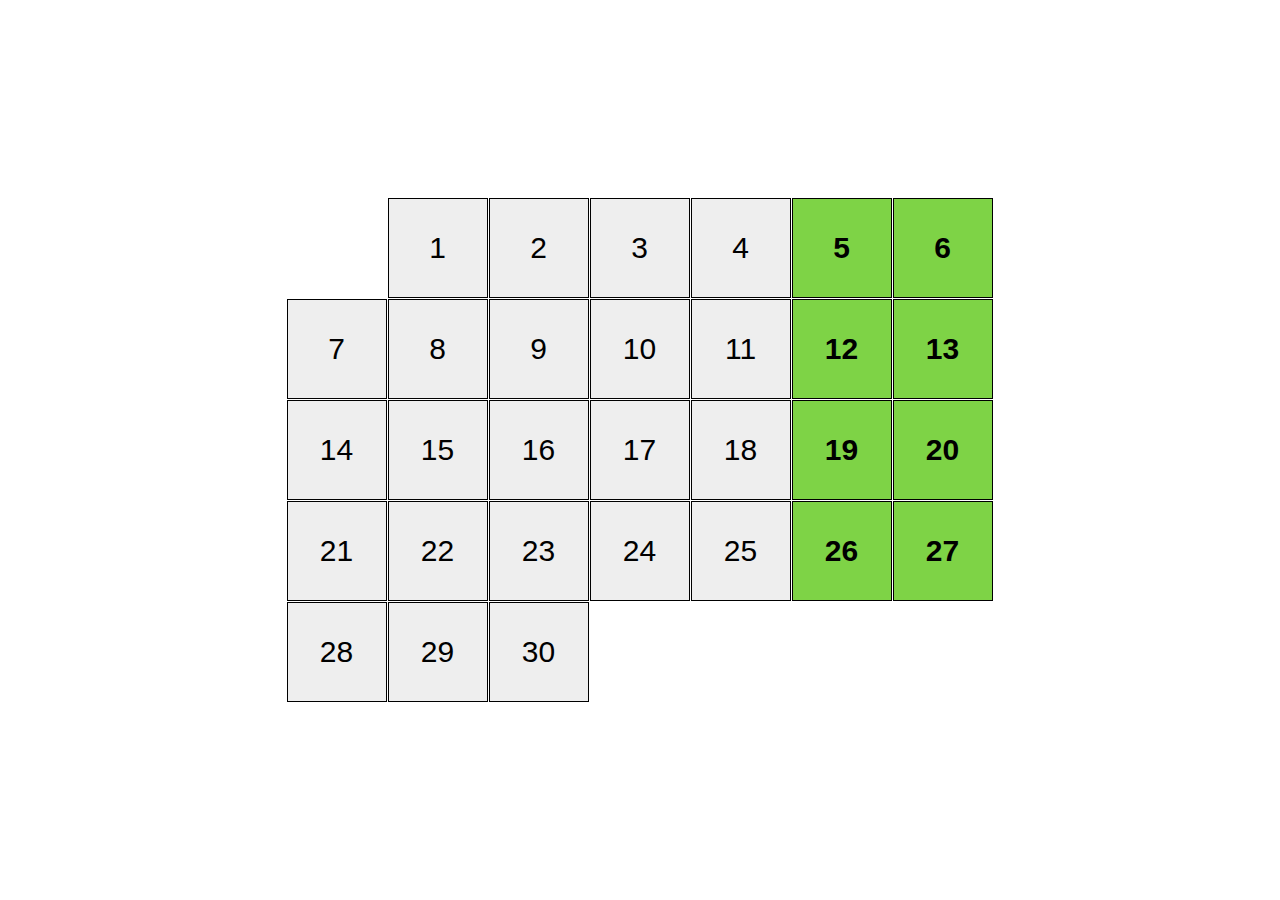
<file: index.html>
<!DOCTYPE html><html lang="en"><head><meta charset="UTF-8"><meta name="viewport" content="width=device-width, initial-scale=1.0"><title>Calendar</title><link rel="icon" href="https://i.imgur.com/9IvZHDK.png"><link rel="stylesheet" href="main.054794cd.css"></head><body> <div class="calendar calendar-30 calendar-tue"> <div></div> <div></div> <div></div> <div></div> <div></div> <div></div> <div></div> <div></div> <div></div> <div></div> <div></div> <div></div> <div></div> <div></div> <div></div> <div></div> <div></div> <div></div> <div></div> <div></div> <div></div> <div></div> <div></div> <div></div> <div></div> <div></div> <div></div> <div></div> <div></div> <div></div> <div></div> </div> </body></html>
</file>
<file: main.054794cd.css>
*{box-sizing:border-box}body{margin:0}.calendar{display:flex;flex-wrap:wrap;align-content:center;width:707px;min-height:607px;height:100vh;margin:auto}.calendar div{position:relative;width:100px;height:100px;margin:0 1px 1px 0;background:#eee;border:1px solid #000;transition:.5s;counter-increment:date}.calendar div:hover{background:pink;transform:translateY(-20px);cursor:pointer}.calendar div:after{content:counter(date);position:absolute;top:50%;left:50%;transform:translate(-50%,-50%)}.calendar-28 div:nth-child(n+29),.calendar-29 div:nth-child(n+30),.calendar-30 div:nth-child(n+31),.calendar-31 div:nth-child(n+32){display:none}.calendar-mon div:first-child{margin-left:0}.calendar-mon div:nth-child(7n - 0),.calendar-mon div:nth-child(7n - 1){font-weight:600;background:#7ed346}.calendar-tue div:first-child{margin-left:101px}.calendar-tue div:nth-child(7n - 1),.calendar-tue div:nth-child(7n - 2){font-weight:600;background:#7ed346}.calendar-wed div:first-child{margin-left:202px}.calendar-wed div:nth-child(7n - 2),.calendar-wed div:nth-child(7n - 3){font-weight:600;background:#7ed346}.calendar-thu div:first-child{margin-left:303px}.calendar-thu div:nth-child(7n - 3),.calendar-thu div:nth-child(7n - 4){font-weight:600;background:#7ed346}.calendar-fri div:first-child{margin-left:404px}.calendar-fri div:nth-child(7n - 4),.calendar-fri div:nth-child(7n - 5){font-weight:600;background:#7ed346}.calendar-sat div:first-child{margin-left:505px}.calendar-sat div:nth-child(7n - 5),.calendar-sat div:nth-child(7n - 6){font-weight:600;background:#7ed346}.calendar-sun div:first-child{margin-left:606px}.calendar-sun div:nth-child(7n - 6),.calendar-sun div:nth-child(7n - 7){font-weight:600;background:#7ed346}html{font-family:Arial,Helvetica,sans-serif;font-size:30px}
/*# sourceMappingURL=main.054794cd.css.map */
</file>
